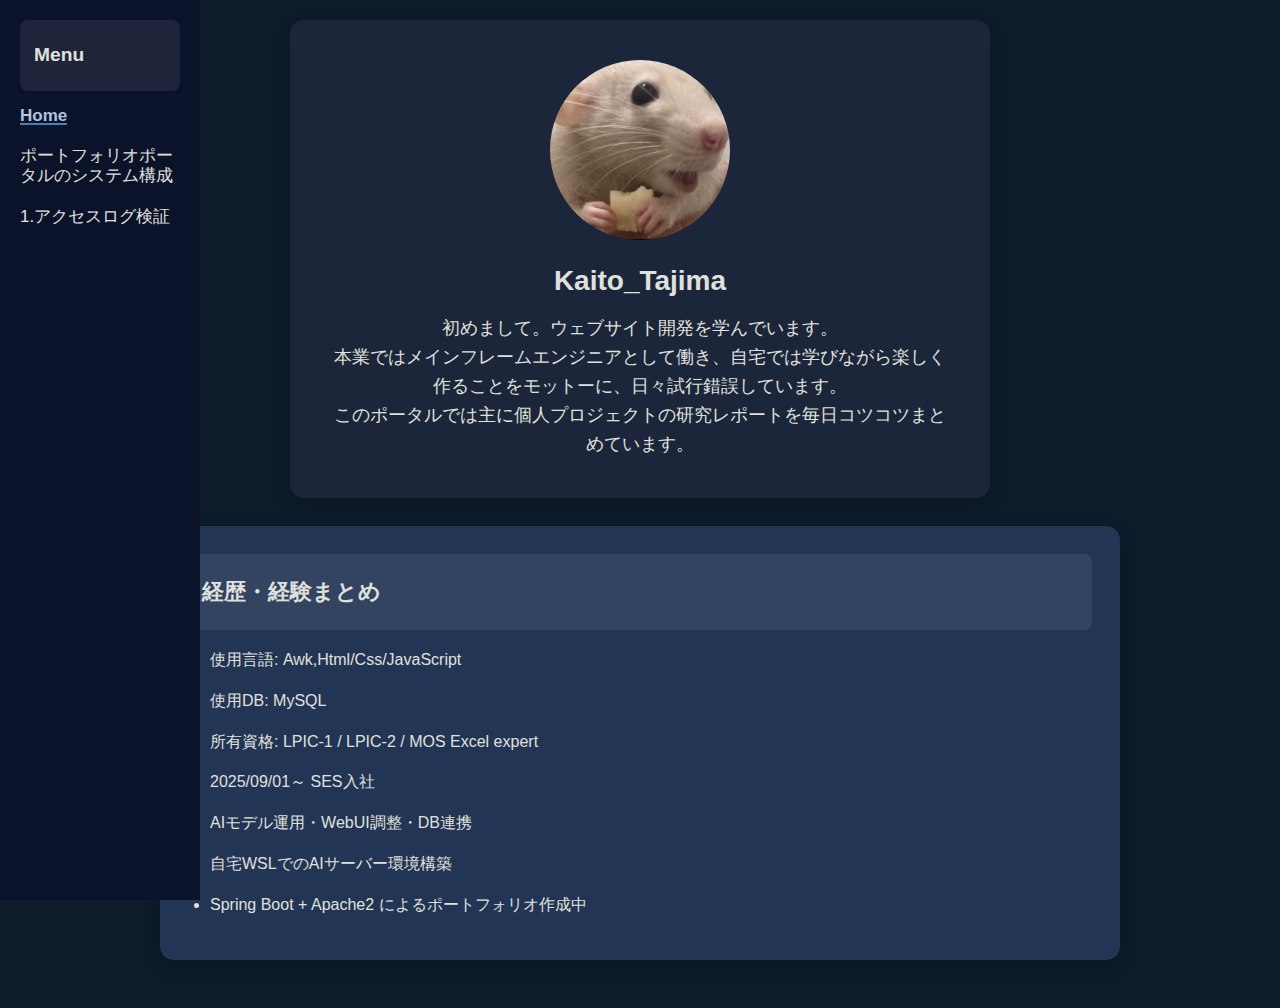
<file: index.html>
<!DOCTYPE html>
<html lang="ja">
<head>
    <meta charset="utf-8">
    <meta name="viewport" content="width=device-width, initial-scale=1.0">
    <title>Kaito_Tajima Portfolio</title>
    <link rel="stylesheet" href="css/style.css">
</head>

<body>

<div class="layout">

    <!-- サイドバー -->
    <aside class="sidebar">
        <h2>Menu</h2>
        <ul>
            <li><a href="index.html">Home</a></li>
	    <li><a href="structure.html">ポートフォリオポータルのシステム構成</a></li>
			<li><a href="squid.html">1.アクセスログ検証</a></li>
	    
        </ul>
    </aside>

    <!-- メインコンテンツ -->
    <main class="content">

        <!-- 自己紹介 -->
        <section class="profile">
            <img src="images/profile" alt="プロフィール">

            <h1>Kaito_Tajima</h1>

            <p>
                初めまして。ウェブサイト開発を学んでいます。<br>
                本業ではメインフレームエンジニアとして働き、自宅では学びながら楽しく作ることをモットーに、日々試行錯誤しています。<br>
                このポータルでは主に個人プロジェクトの研究レポートを毎日コツコツまとめています。
            </p>
        </section>

        <!-- 経歴・経験まとめ -->
        <section class="experience">
            <h2>経歴・経験まとめ</h2>
            <ul>
                
                <li>使用言語: Awk,Html/Css/JavaScript</li>
                <li>使用DB: MySQL</li>
                <li>所有資格: LPIC-1 / LPIC-2 / MOS Excel expert</li>
                <li>2025/09/01～ SES入社</li>
                <li>AIモデル運用・WebUI調整・DB連携</li>
                <li>自宅WSLでのAIサーバー環境構築</li>
                <li>Spring Boot + Apache2 によるポートフォリオ作成中</li>
            </ul>
        </section>

    </main>

</div>

<script src="js/script.js"></script>
<script src="js/sidebar-highlight.js"></script>
</body>
</html>
</file>
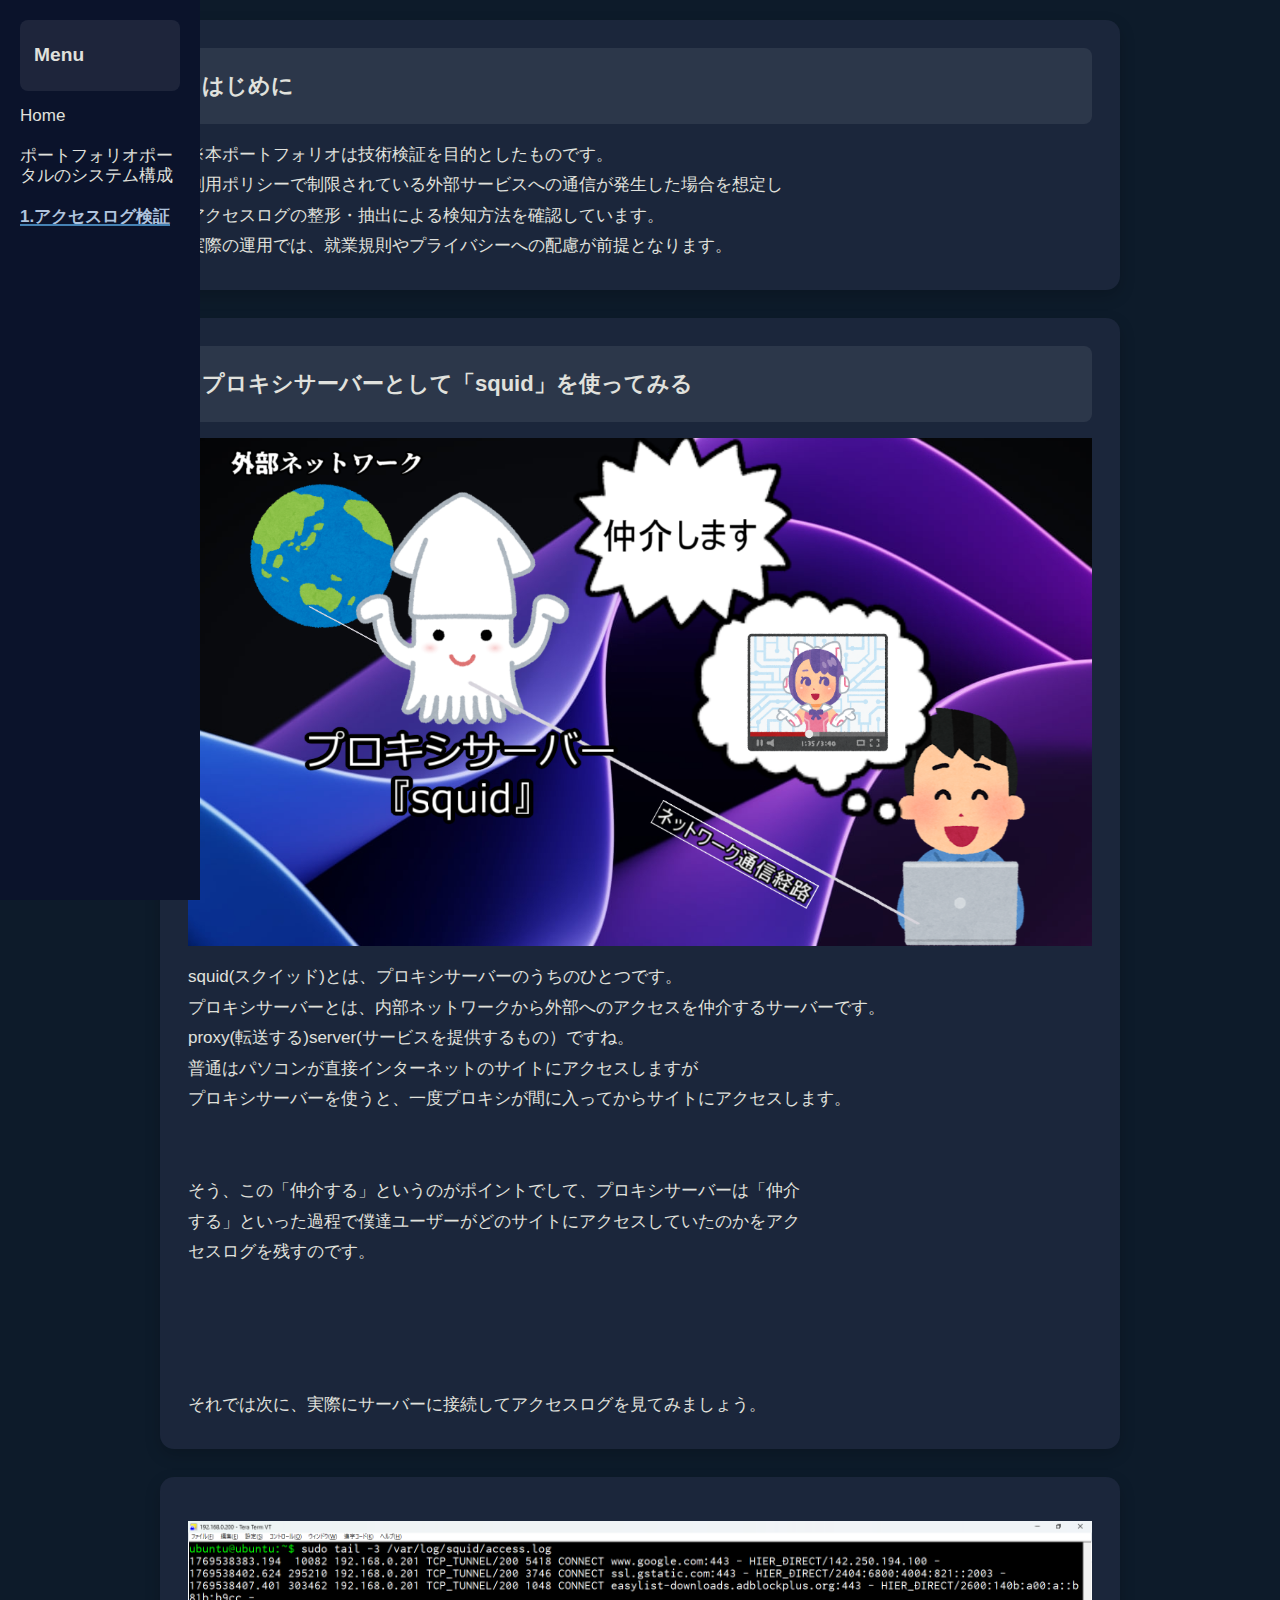
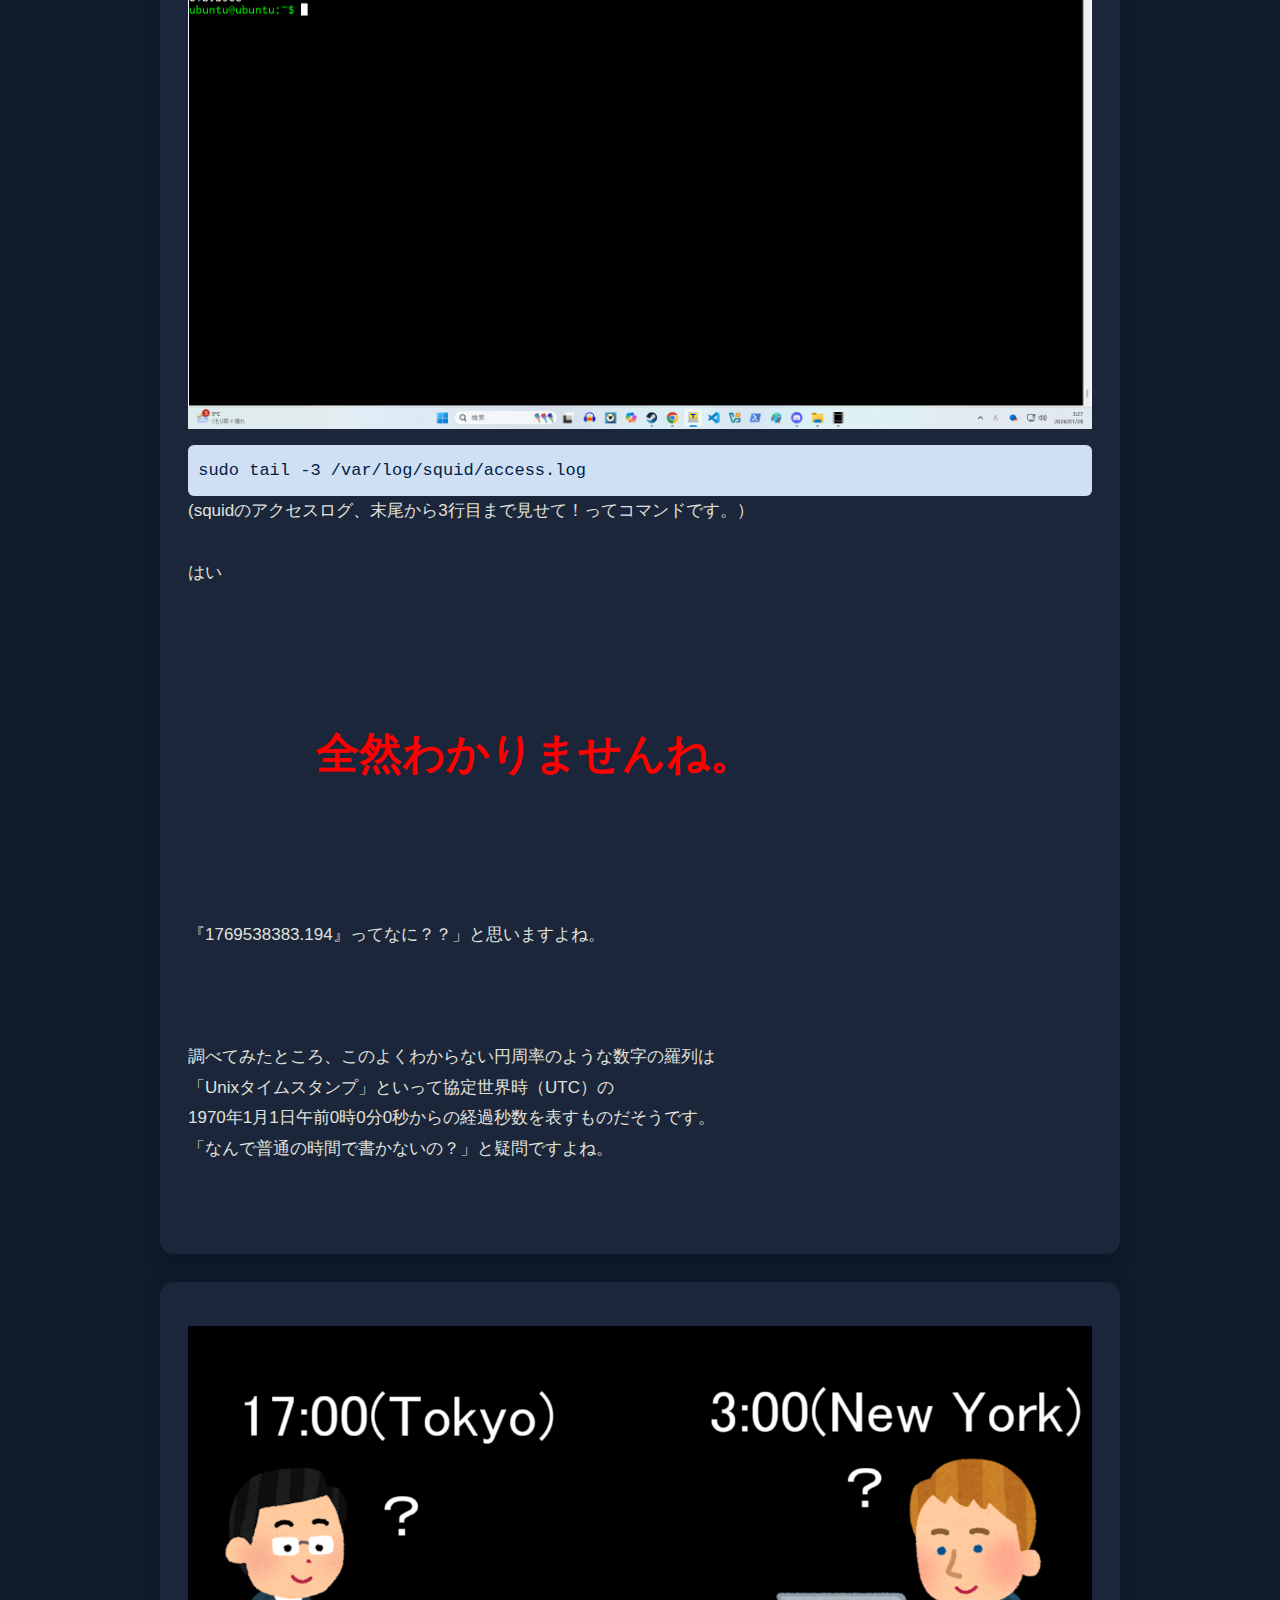
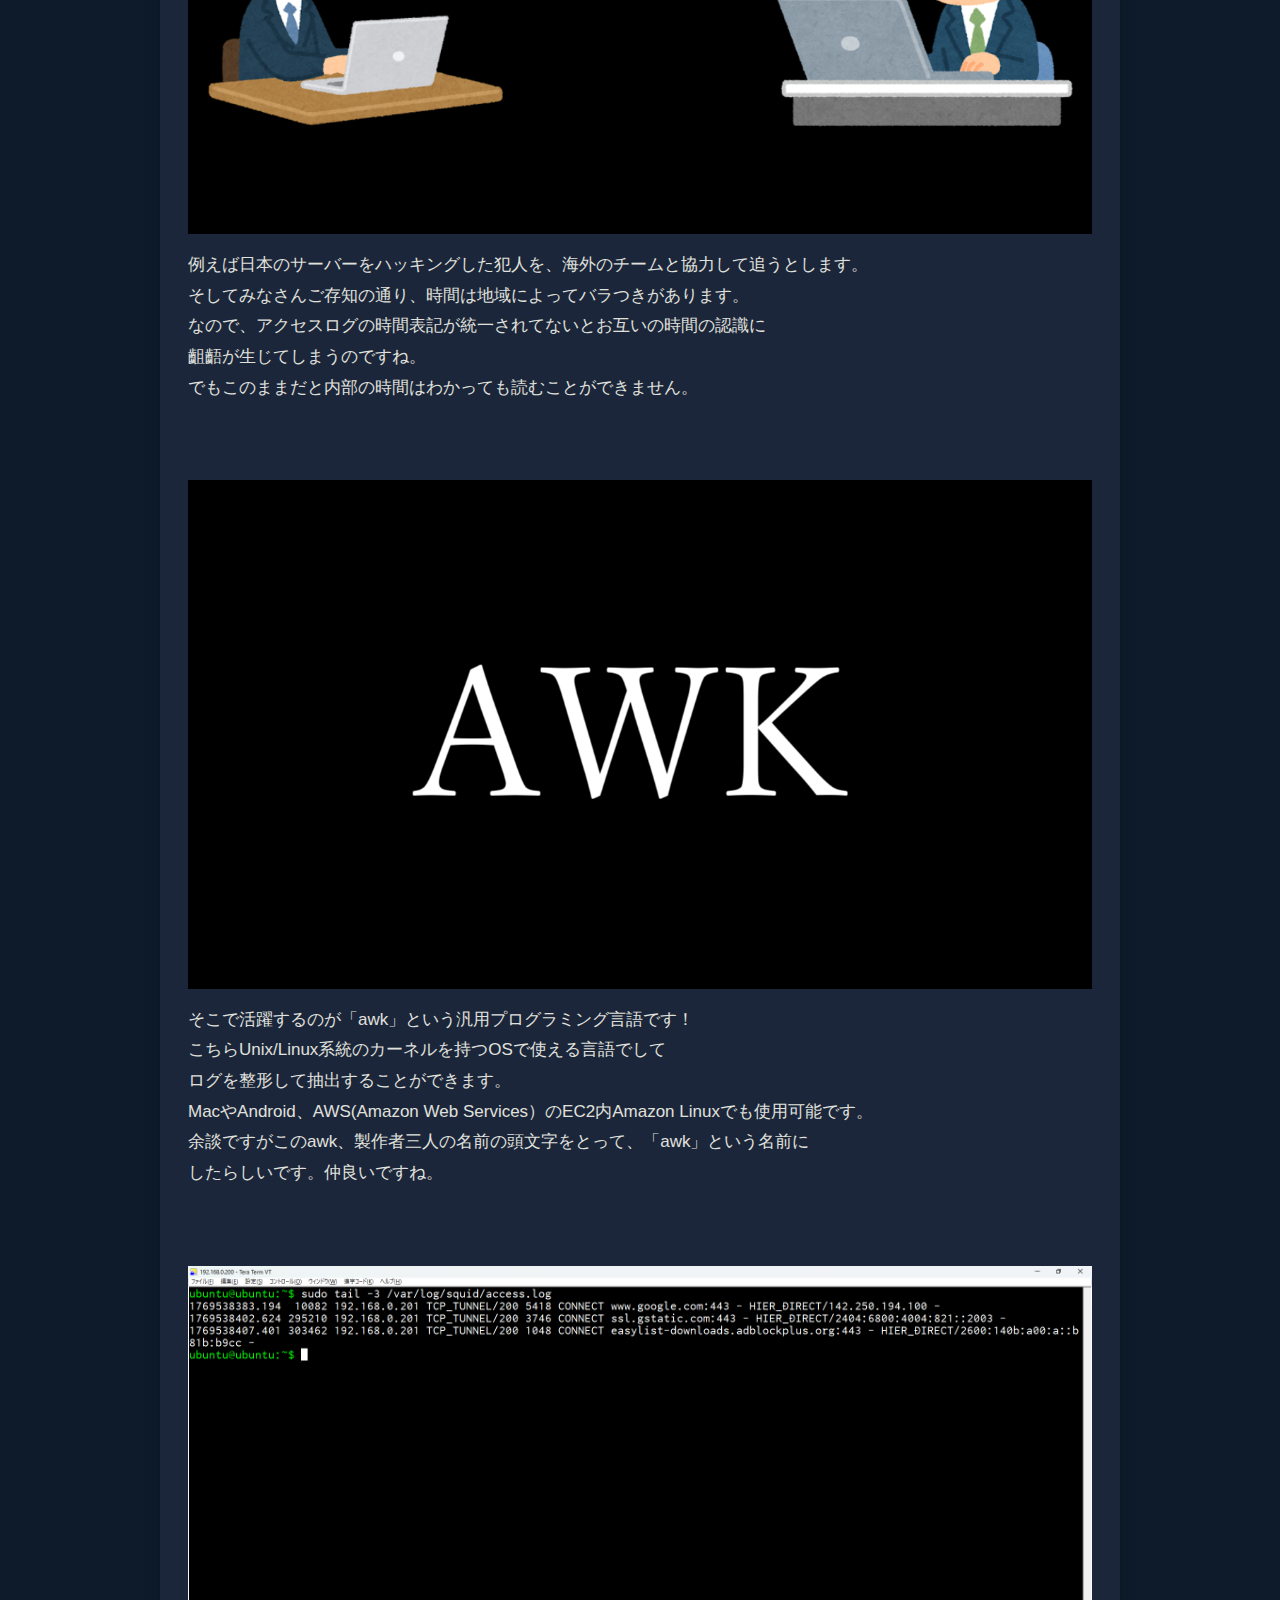
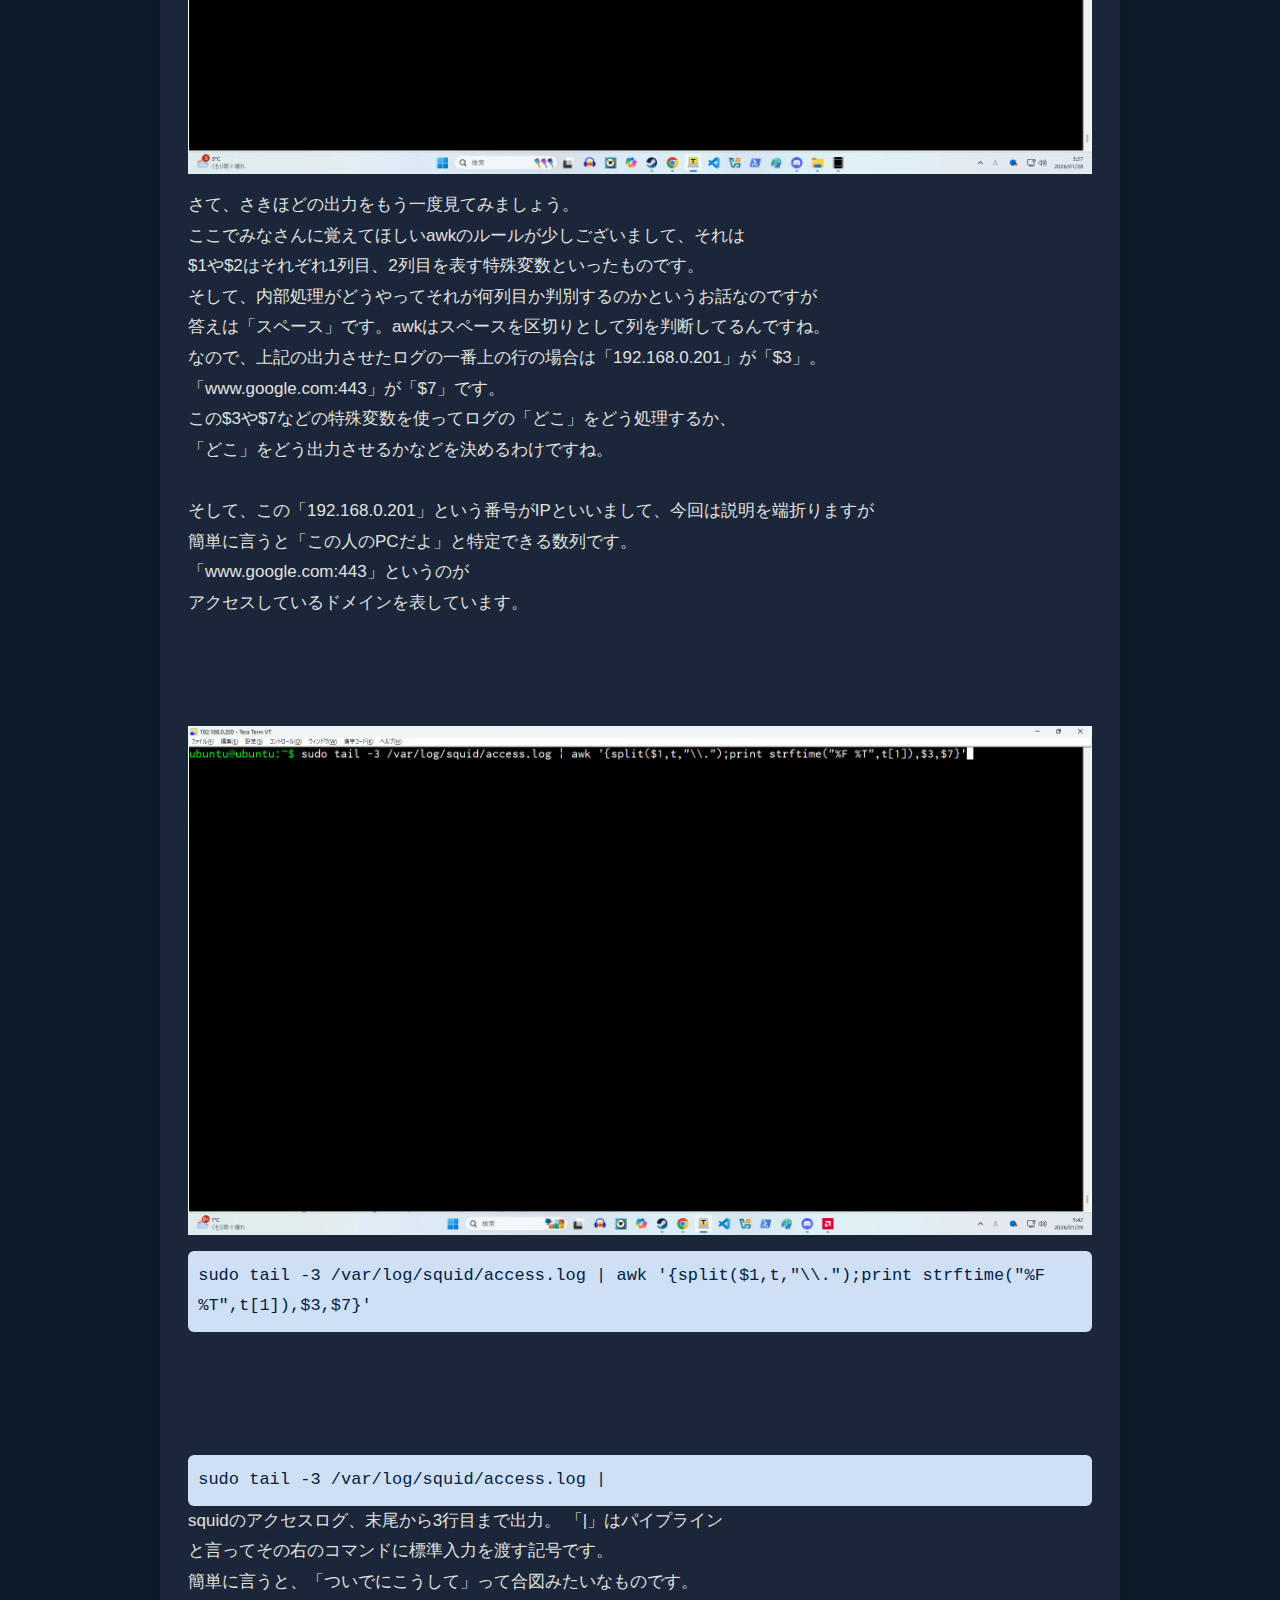
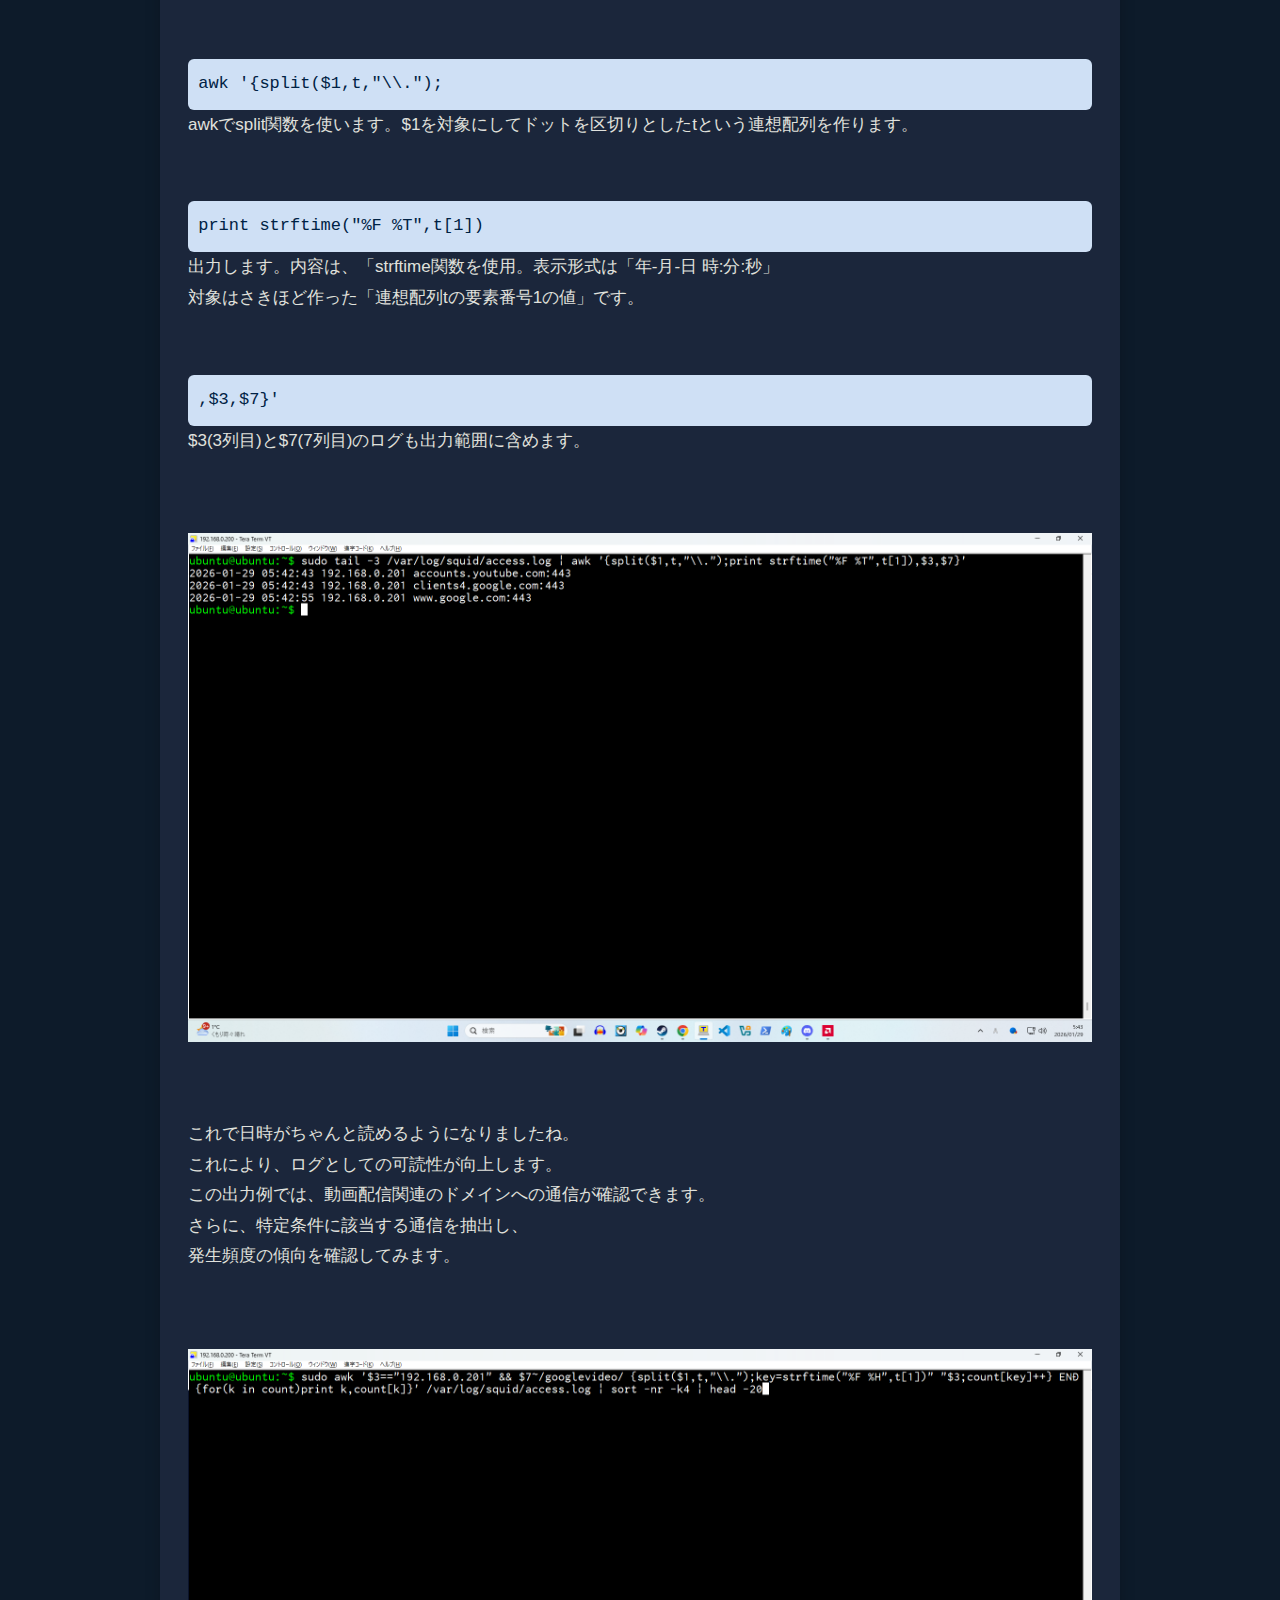
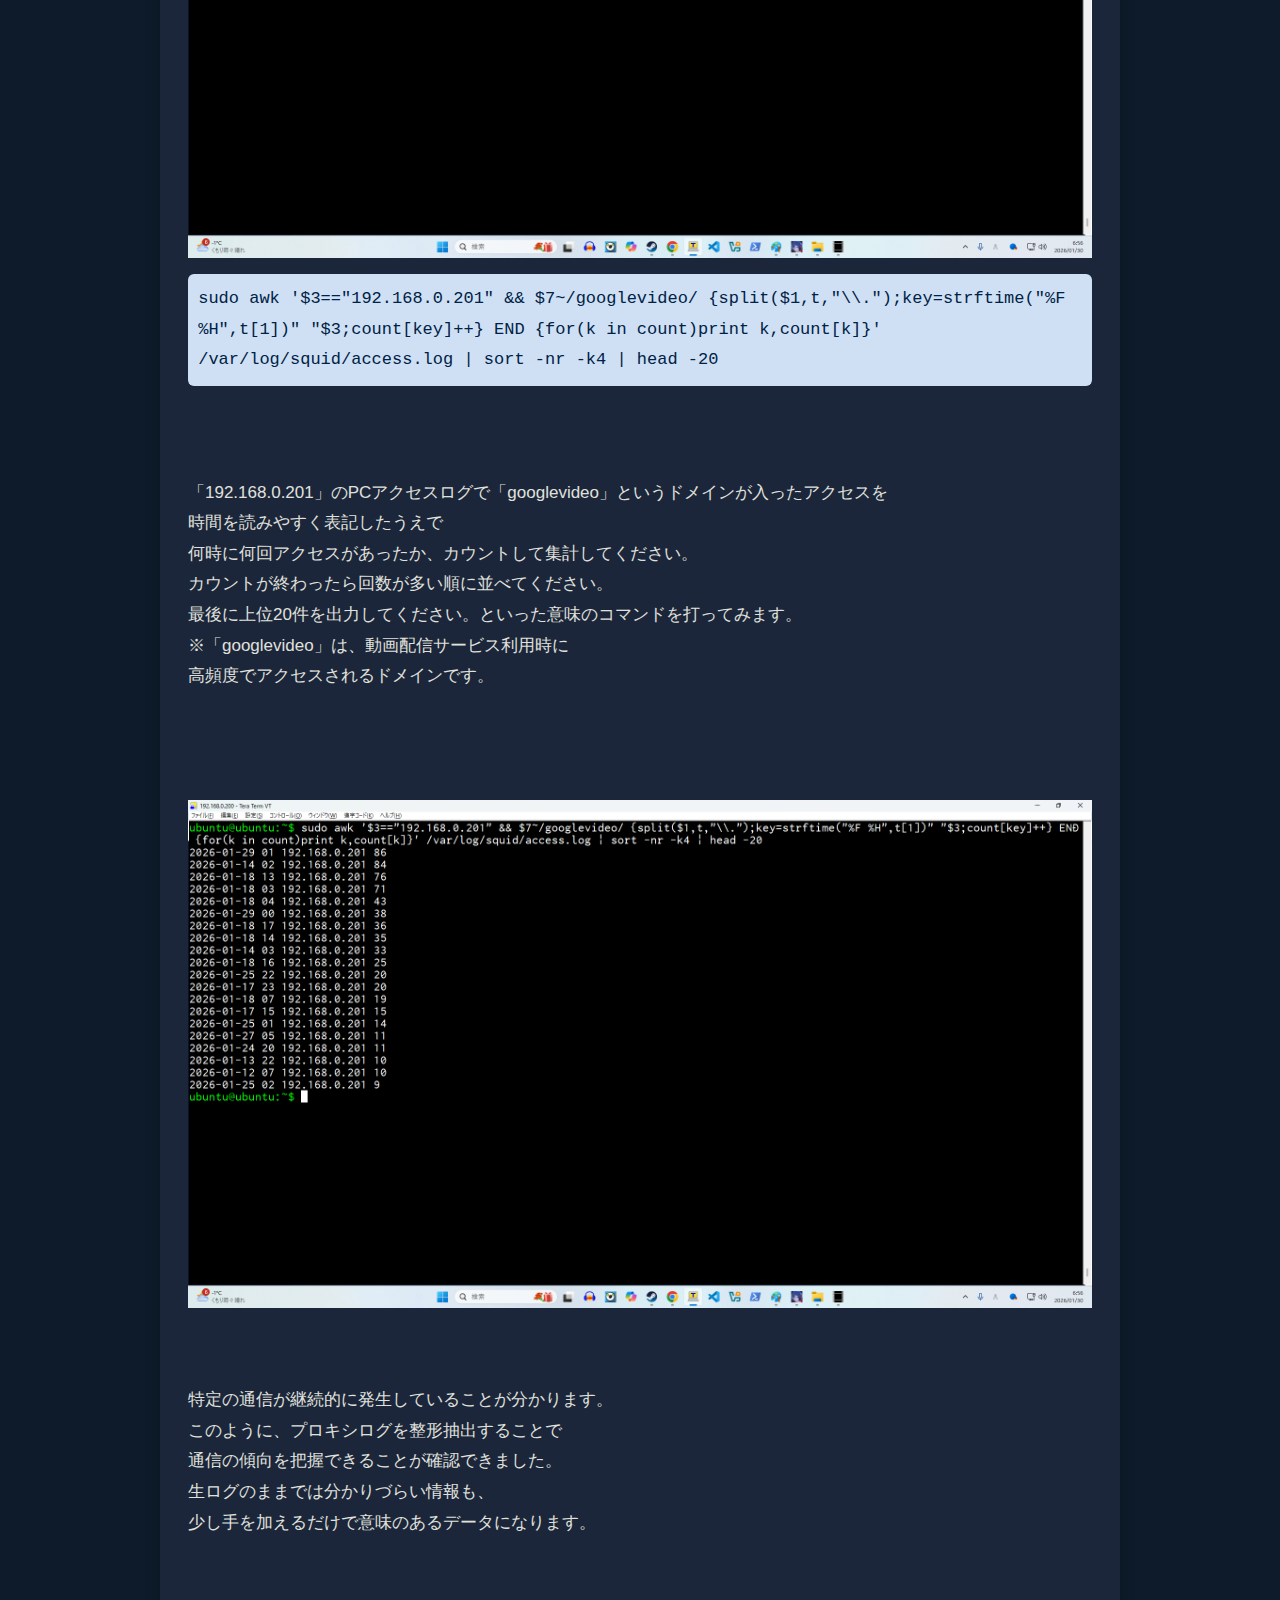
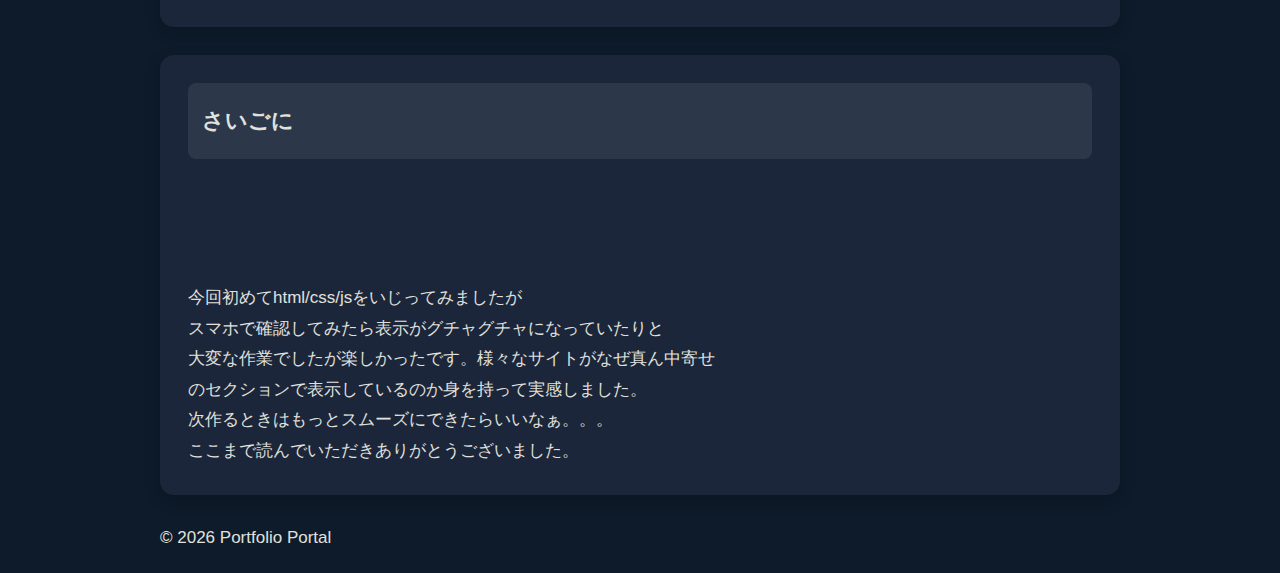
<file: squid.html>
<!DOCTYPE html>
<html lang="ja">
<head>
	<meta charset="utf-8">
	<meta name="viewport" content="width=device-width, initial-scale=1.0">
	<title>Squidアクセスログをawkで整形し、通信傾向を可視化する</title>
	<link rel="stylesheet" href="css/style.css">
	<script src="js/script.js" defer></script>
	<script src="js/sidebar-highlight.js"></script>
</head>
<body>

	<div class="layout">

    <aside class="sidebar">
        <h2>Menu</h2>
        <ul>
            <li><a href="index.html">Home</a></li>
            <li><a href="structure.html">ポートフォリオポータルのシステム構成</a></li>
	    <li><a href="squid.html">1.アクセスログ検証</a></li>
        </ul>
    </aside>


<main class="content">

	<section id="first">
		<h2>はじめに</h2>

		<p>※本ポートフォリオは技術検証を目的としたものです。</p>
		<p>利用ポリシーで制限されている外部サービスへの通信が発生した場合を想定し</p>
		<p>アクセスログの整形・抽出による検知方法を確認しています。</p>
		<p> 実際の運用では、就業規則やプライバシーへの配慮が前提となります。</p>
	</section>
         
	<section id="raw-logs">
	<h2>プロキシサーバーとして「squid」を使ってみる</h2>
	
	<img src="images/proxy_image.png" alt="プロキシイメージ">
	
	<p>squid(スクイッド)とは、プロキシサーバーのうちのひとつです。</p>

	<p>プロキシサーバーとは、内部ネットワークから外部へのアクセスを仲介するサーバーです。</p>
	<p>proxy(転送する)server(サービスを提供するもの）ですね。</p>

	<p>普通はパソコンが直接インターネットのサイトにアクセスしますが</p>
	<p>プロキシサーバーを使うと、一度プロキシが間に入ってからサイトにアクセスします。</p>

	<br>
	<br>


	<p>そう、この「仲介する」というのがポイントでして、プロキシサーバーは「仲介</p>
	<p>する」といった過程で僕達ユーザーがどのサイトにアクセスしていたのかをアク</p>
	<p>セスログを残すのです。</p>

	<br>
	<br>

	
	<br>
	<br>

	<p>それでは次に、実際にサーバーに接続してアクセスログを見てみましょう。</p>
	</section>
	<section class="check-logs">
	<img src="images/teraterm-log.png" alt="生ログスクショ">

	<p class="command-text">sudo tail -3 /var/log/squid/access.log</p>
	<p>(squidのアクセスログ、末尾から3行目まで見せて！ってコマンドです。）</p>
	
	<br>

        <p>はい</p>
	<p class="uppercase-red-big">全然わかりませんね。</p>
        <p>『1769538383.194』ってなに？？」と思いますよね。</p>

	<br><br><br>

	<p>調べてみたところ、このよくわからない円周率のような数字の羅列は</p>
	<p>「Unixタイムスタンプ」といって協定世界時（UTC）の</p>
	<p>1970年1月1日午前0時0分0秒からの経過秒数を表すものだそうです。</p>
	<p>「なんで普通の時間で書かないの？」と疑問ですよね。</p>

	<br>
	<br>
	</section>

	<section id="unix_expression">
	<img src="images/unix_timestamp_expression.png" alt="日本チーム海外チーム">
	<p>例えば日本のサーバーをハッキングした犯人を、海外のチームと協力して追うとします。</p>
	<p>そしてみなさんご存知の通り、時間は地域によってバラつきがあります。</p>
	<p>なので、アクセスログの時間表記が統一されてないとお互いの時間の認識に</p>
	<p>齟齬が生じてしまうのですね。</p>
	<p>でもこのままだと内部の時間はわかっても読むことができません。</p>


	<br><br>
	<img src="images/awk.png" alt="awk">
        <p>そこで活躍するのが「awk」という汎用プログラミング言語です！</p>
	<p>こちらUnix/Linux系統のカーネルを持つOSで使える言語でして</p>
	<p>ログを整形して抽出することができます。</p>
	<p>MacやAndroid、AWS(Amazon Web Services）のEC2内Amazon Linuxでも使用可能です。</p>
	<p>余談ですがこのawk、製作者三人の名前の頭文字をとって、「awk」という名前に</p>
	<p>したらしいです。仲良いですね。</p>
	<br><br>


	<img src="images/teraterm-log.png" alt="生ログスクショ">
	<p>さて、さきほどの出力をもう一度見てみましょう。</p>
	<p>ここでみなさんに覚えてほしいawkのルールが少しございまして、それは</p>
	<p>$1や$2はそれぞれ1列目、2列目を表す特殊変数といったものです。</p>
	<p>そして、内部処理がどうやってそれが何列目か判別するのかというお話なのですが</p>
	<p>答えは「スペース」です。awkはスペースを区切りとして列を判断してるんですね。</p>
	<p>なので、上記の出力させたログの一番上の行の場合は「192.168.0.201」が「$3」。</p>
	<p>「www.google.com:443」が「$7」です。</p>
	<p>この$3や$7などの特殊変数を使ってログの「どこ」をどう処理するか、</p>
	<p>「どこ」をどう出力させるかなどを決めるわけですね。</p>

	<br>
	<p>そして、この「192.168.0.201」という番号がIPといいまして、今回は説明を端折りますが</p>
	<p>簡単に言うと「この人のPCだよ」と特定できる数列です。</p>
	<p>「www.google.com:443」というのが</p>
	<p>アクセスしているドメインを表しています。</p>
	<br><br><br>

	<img src="images/awk.log1.png" alt="生ログスクショ">
	<pre class="command-text">sudo tail -3 /var/log/squid/access.log | awk '{split($1,t,"\\.");print strftime("%F %T",t[1]),$3,$7}'</pre>
	<br><br><br><br>

	
        <pre class="command-text">sudo tail -3 /var/log/squid/access.log |</pre>
	<p>squidのアクセスログ、末尾から3行目まで出力。 「|」はパイプライン</p>
	<p>と言ってその右のコマンドに標準入力を渡す記号です。</p>
	<p>簡単に言うと、「ついでにこうして」って合図みたいなものです。</p>
	<br><br>
	<pre class="command-text">awk '{split($1,t,"\\.");</pre>
	<p>awkでsplit関数を使います。$1を対象にしてドットを区切りとしたtという連想配列を作ります。</p>
	<br><br>
	<pre class="command-text">print strftime("%F %T",t[1])</pre>
	<p>出力します。内容は、「strftime関数を使用。表示形式は「年-月-日 時:分:秒」</p>
	<p>対象はさきほど作った「連想配列tの要素番号1の値」です。</p> <br><br>
	<pre class="command-text">,$3,$7}'</pre>
	<p>$3(3列目)と$7(7列目)のログも出力範囲に含めます。</p>
	<br><br>

	<img src="images/awk.log2.png" alt="生ログスクショ">
	
	<br>
	<br>
	<p>これで日時がちゃんと読めるようになりましたね。</p>
	<p>これにより、ログとしての可読性が向上します。</p>
	<p>この出力例では、動画配信関連のドメインへの通信が確認できます。</p>
	<p>さらに、特定条件に該当する通信を抽出し、</p>
	<p>発生頻度の傾向を確認してみます。</p>

	<br><br>

	<img src="images/awk_log3.png" alt="生ログスクショ">
	<pre class="command-text">sudo awk '$3=="192.168.0.201" && $7~/googlevideo/ {split($1,t,"\\.");key=strftime("%F %H",t[1])" "$3;count[key]++} END {for(k in count)print k,count[k]}' /var/log/squid/access.log | sort -nr -k4 | head -20</pre>
	<br><br><br>
	<p>「192.168.0.201」のPCアクセスログで「googlevideo」というドメインが入ったアクセスを</p>
	<p>時間を読みやすく表記したうえで</p>
	<p>何時に何回アクセスがあったか、カウントして集計してください。</p>
	<p>カウントが終わったら回数が多い順に並べてください。</p>
	<p>最後に上位20件を出力してください。といった意味のコマンドを打ってみます。</p>
	<p>※「googlevideo」は、動画配信サービス利用時に</p>
	<p>高頻度でアクセスされるドメインです。</p>

	<br><br><br>

	<img src="images/awk_log4.png" alt="生ログスクショ">
	<br><br>
	<p>特定の通信が継続的に発生していることが分かります。</p>
	<p>このように、プロキシログを整形抽出することで</p>
	<p> 通信の傾向を把握できることが確認できました。</p>
	<p>生ログのままでは分かりづらい情報も、</p>
	<p>少し手を加えるだけで意味のあるデータになります。</p>

	   <br><br>
	</section>

	<section class="last">
        <h2>さいごに</h2>
	<div class="profile">
        
        </div>
        
	<p>今回初めてhtml/css/jsをいじってみましたが</p>
	<p>スマホで確認してみたら表示がグチャグチャになっていたりと</p>
	<p>大変な作業でしたが楽しかったです。様々なサイトがなぜ真ん中寄せ</p>
	<p>のセクションで表示しているのか身を持って実感しました。</p>
	<p>次作るときはもっとスムーズにできたらいいなぁ。。。</p>
	<p>ここまで読んでいただきありがとうございました。</p>

	
	</section>
	
        <footer class="site-footer">
            <p>&copy; 2026 Portfolio Portal</p>
        </footer>

    </main>

</div>
</body>
</html>
</file>
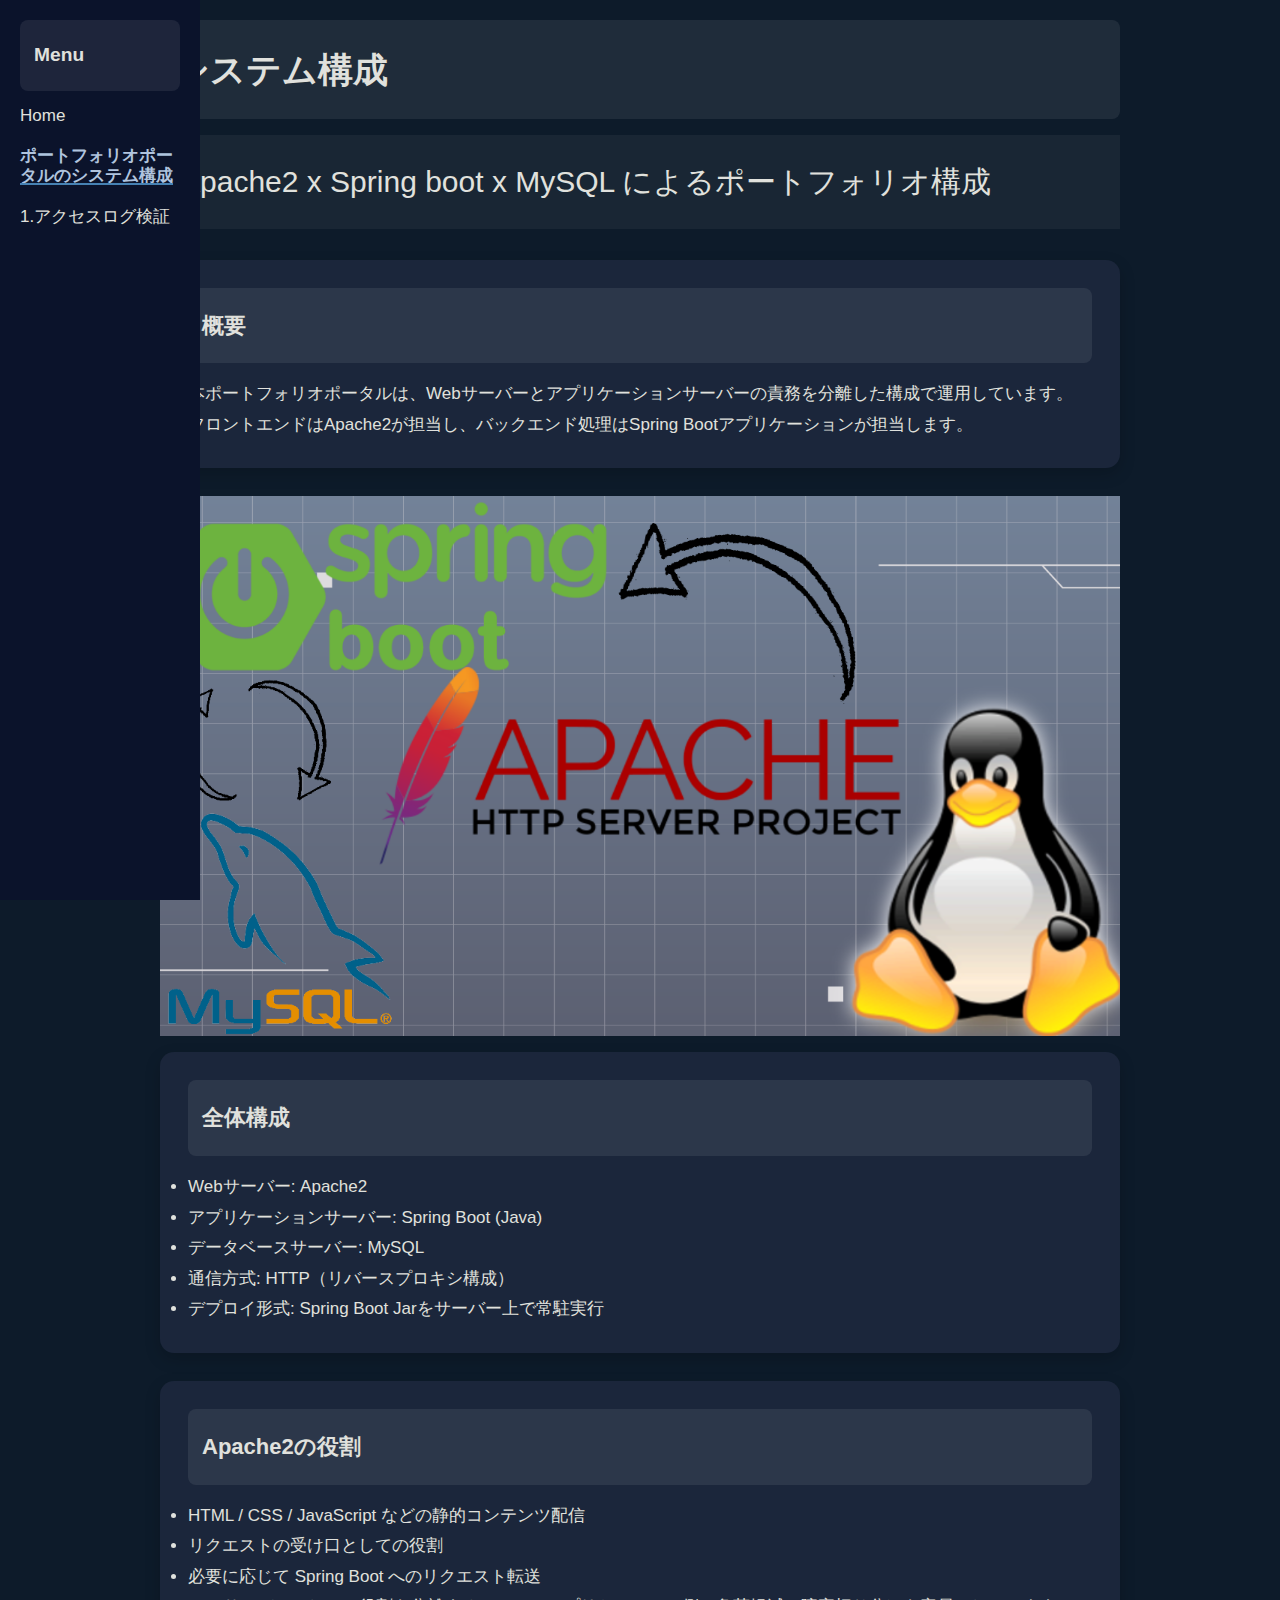
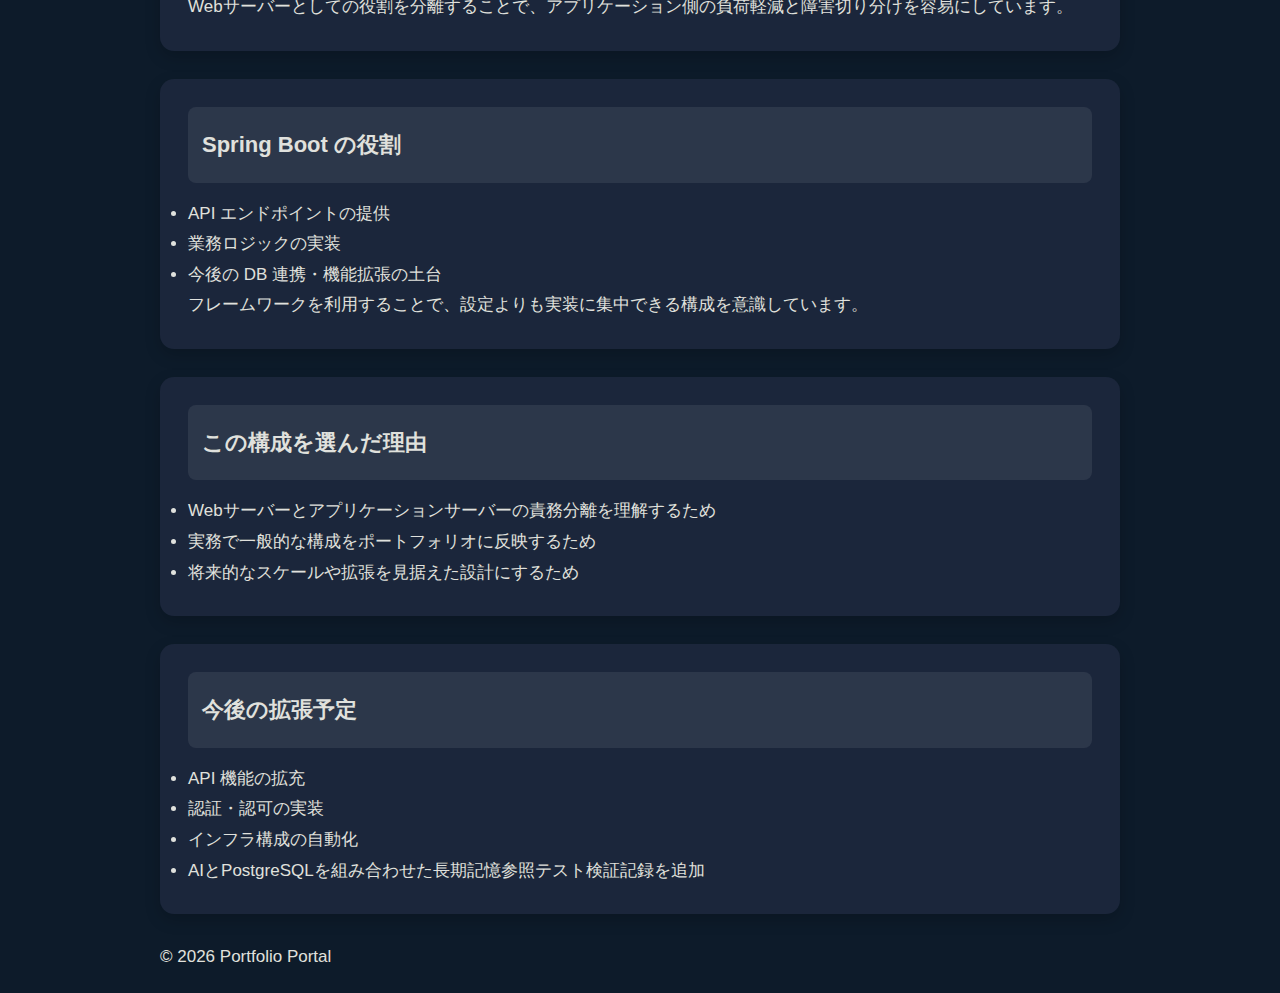
<file: structure.html>
<!DOCTYPE html>
<html lang="ja">
<head>
    <meta charset="utf-8">
    <meta name="viewport" content="width=device-width, initial-scale=1.0">
    <title>Portfolio Portal システム構成</title>
    <link rel="stylesheet" href="css/style.css">
</head>

<body>
<div class="layout"> 

    <!-- サイドバー -->
    <aside class="sidebar">
        <h2>Menu</h2>
        <ul>
            <li><a href="index.html">Home</a></li>
            <li><a href="structure.html">ポートフォリオポータルのシステム構成</a></li>
	    <li><a href="squid.html">1.アクセスログ検証</a></li>
        </ul>
    </aside>

    <!-- メインコンテンツ -->
    <main class="content">

        <header class="site-header">
            <h1 class="heading">システム構成</h1>
            <p class="subtitle">Apache2 x Spring boot x MySQL によるポートフォリオ構成</p>
        </header>

	<br><section>
		
            <h2>概要</h2>
            <p>
	    本ポートフォリオポータルは、Webサーバーとアプリケーションサーバーの責務を分離した構成で運用しています。<br>フロントエンドはApache2が担当し、バックエンド処理はSpring Bootアプリケーションが担当します。
            </p>
        </section>

    <img src="images/systemimage.png" alt="system構成" class="system-image">
        <section>
            <h2>全体構成</h2>
            <ul>
                <li>Webサーバー: Apache2</li>
                <li>アプリケーションサーバー: Spring Boot (Java)</li>
                <li>データベースサーバー: MySQL</li>
                <li>通信方式: HTTP（リバースプロキシ構成）</li>
                <li>デプロイ形式: Spring Boot Jarをサーバー上で常駐実行</li>
            </ul>
        </section>

        <section>
            <h2>Apache2の役割</h2>
            <ul>
                <li>HTML / CSS / JavaScript などの静的コンテンツ配信</li>
                <li>リクエストの受け口としての役割</li>
                <li>必要に応じて Spring Boot へのリクエスト転送</li>
            </ul>
            <p>Webサーバーとしての役割を分離することで、アプリケーション側の負荷軽減と障害切り分けを容易にしています。</p>
        </section>

        <section>
            <h2>Spring Boot の役割</h2>
            <ul>
                <li>API エンドポイントの提供</li>
                <li>業務ロジックの実装</li>
                <li>今後の DB 連携・機能拡張の土台</li>
            </ul>
            <p>フレームワークを利用することで、設定よりも実装に集中できる構成を意識しています。</p>
        </section>

        <section>
            <h2>この構成を選んだ理由</h2>
            <ul>
                <li>Webサーバーとアプリケーションサーバーの責務分離を理解するため</li>
                <li>実務で一般的な構成をポートフォリオに反映するため</li>
                <li>将来的なスケールや拡張を見据えた設計にするため</li>
            </ul>
        </section>

        <section>
            <h2>今後の拡張予定</h2>
            <ul>
                <li>API 機能の拡充</li>
                <li>認証・認可の実装</li>
                <li>インフラ構成の自動化</li>
                <li>AIとPostgreSQLを組み合わせた長期記憶参照テスト検証記録を追加</li>
            </ul>
        </section>

        <footer class="site-footer">
            <p>&copy; 2026 Portfolio Portal</p>
        </footer>

    </main>

</div> 
<script src="js/sidebar-highlight.js"></script>
</body>
</html>
</file>
<file: css/style.css>
/* =========================
   Base
========================  */

* {
    box-sizing: border-box;
    margin: 0;
    padding: 0;
}

body {
    margin: 0;
    padding: 0;
    font-family: "Noto Sans JP", Arial, sans-serif;
    font-size: 17px;
    line-height: 1.8;
    background-color: #0d1b2a;
    color: #e0e1dd;
}

.heading {
    font-size: 35px;
    display: block;
    margin-top: 0;
    margin-bottom: 16px;
}

img {
	max-width: 100%;
	height: auto;
	display: block;
	margin: 16px auto;
}


main {
  max-width: 100%;
  overflow-x: hidden;
}

/* =========================
   Section（共通）
========================= */

section {
    background-color: #1b263b;
    padding: 28px;
    margin-bottom: 28px;
    border-radius: 14px;
    box-shadow: 0 6px 16px rgba(0, 0, 0, 0.18);
}

/* =========================
   Headings
========================= */

h1,
h2 {
    margin-top: 0px;
    margin-bottom: 16px;
    padding: 18px 14px;
    border-radius: 8px;
    background-color: rgba(255, 255, 255, 0.08);
    color: #e0e1dd;
}

h1 {
    font-size: 28px;
}

h2 {
    font-size: 22px;
}

/* =========================
   Subtitle
========================= */

.subtitle {
    font-size: 30px;
    padding: 20px;
    background-color: rgba(255, 255, 255, 0.05); 
}

/* =========================
   Profile
========================= */

.profile {
    max-width: 700px;
    margin: 0 auto 28px auto;
    padding: 40px; 
    text-align: center;
}

.profile img {
    display: block;
    margin: 0 auto 16px auto;
    width: 180px;
    height: 180px;
    object-fit: cover;
    border-radius: 50%;
    transition: transform 0.3s ease; 
}

.profile img:hover {
    transform: scale(1.1);
}

.profile h1 {
    background: none;
    padding: 0;
    margin-bottom: 8px;
}

.profile p {
    margin: 0;
    font-size: 18px;
    line-height: 1.6;
}

/* =========================
   Experience
========================= */

.experience {
    background-color: #223554;
}

.experience ul {
    padding-left: 22px;
    margin: 0;
}

.experience li {
    margin-bottom: 12px;
    font-size: 16px;
}

/* =========================
   Links
========================= */

a {
    color: #778da9;
    text-decoration: none;
}

a:hover {
    text-decoration: underline;
}

/* =========================
   Utility
========================= */

.text-muted {
    color: #b0b6c3;
}

/* =========================
   Layout
========================= */

.layout {
    display: flex;
    flex-direction: row;
    min-height: 100vh;
}

/* =========================
   Side bar
========================= */

.sidebar {
	position: fixed;
        top: 0;
	left: 0;
	height: 100vh;
	overflow-y: auto;
        width: 200px;
        background-color: #0b132b;
        padding: 20px;
        box-sizing: border-box;
}

.sidebar h2 {
    font-size: 1.2rem;
    margin-bottom: 15px;
}

.sidebar ul {
    list-style: none;
    padding: 0;
}

.sidebar li {
    margin-bottom: 20px;
    padding: 0;
    line-height: 1.2;
}

.sidebar a {
    position: relative;
    color: #e0e1dd;
    text-decoration: none;
}

.sidebar a::after {
    content: '';
    position: absolute;
    bottom: 0;
    left: 0;
    height: 2px;
    width: 0;
    background: #4682b4;
    transition: width 0.3s ease;
}


.sidebar a:hover {
    color: #778da9;
    transition: color 0.3s ease;
}

.sidebar a.active::after,
.sidebar a:hover::after {
	width: 100%;
}

.sidebar a.active {
    color: #b0c4de;
    font-weight: bold;
    
}

/* =========================
   Contents
========================= */

.content {
    flex: 1;
    max-width: 1000px;
    margin: 0 auto;
    padding: 20px;
    min-width: 0;
}

/* =========================
   Image
========================= */

.system-image {
    max-width: 100%;
    width: auto;
    height: auto;
    display: block;
    margin: 16px auto;
    object-fit: contain;

}


.command-text {
	font-family: monospace;
	background-color: #cfe0f5;
	color: #002244;
	padding: 0.6em;
	border-radius: 6px;
	display: block;
	max-width: 100%;
	white-space: pre-wrap;
        overflow-wrap: break-word;
        word-break: break-word;       

        overflow-x: auto;
}

.uppercase-red-big {
	text-transform: uppercase;
	color: red;
	font-size: 2.5em;
	font-weight: bold;
	padding: 3em 3em;
}

.strikethrough {
	text-decoration: line-through;
	color: #888;
	font-style: italic;
}

.uppercase-yellow-big {
	text-transform: uppercase;
        color: yellow;
        font-size: 3em;
        font-weight: bold;
        padding: 0.7em 0.7em;
}




/* =========================
   Media
========================= */

@media (max-width: 768px) {
    .layout {
        flex-direction: column; 
    }

    .sidebar {
        all: unset;
        display: block;
        width: 100%;
        height: auto;
        position: relative;
        overflow: visible;
        padding: 20px;
        background-color: #0b132b;
        box-sizing: border-box;
    }



    .content {
        max-width: 100%; 
        margin: 0;
        padding: 10px;
    }

    .system-image {
        width: 100%;
        height: auto; 
    }
}

@media (max-width: 600px) {
    .uppercase-red-big {
        font-size: 1.5em;
        padding: 1em 1em;
    }

    .uppercase-yellow-big {
        font-size: 2em;
        padding: 0.5em 0.5em;
    }
}
</file>
